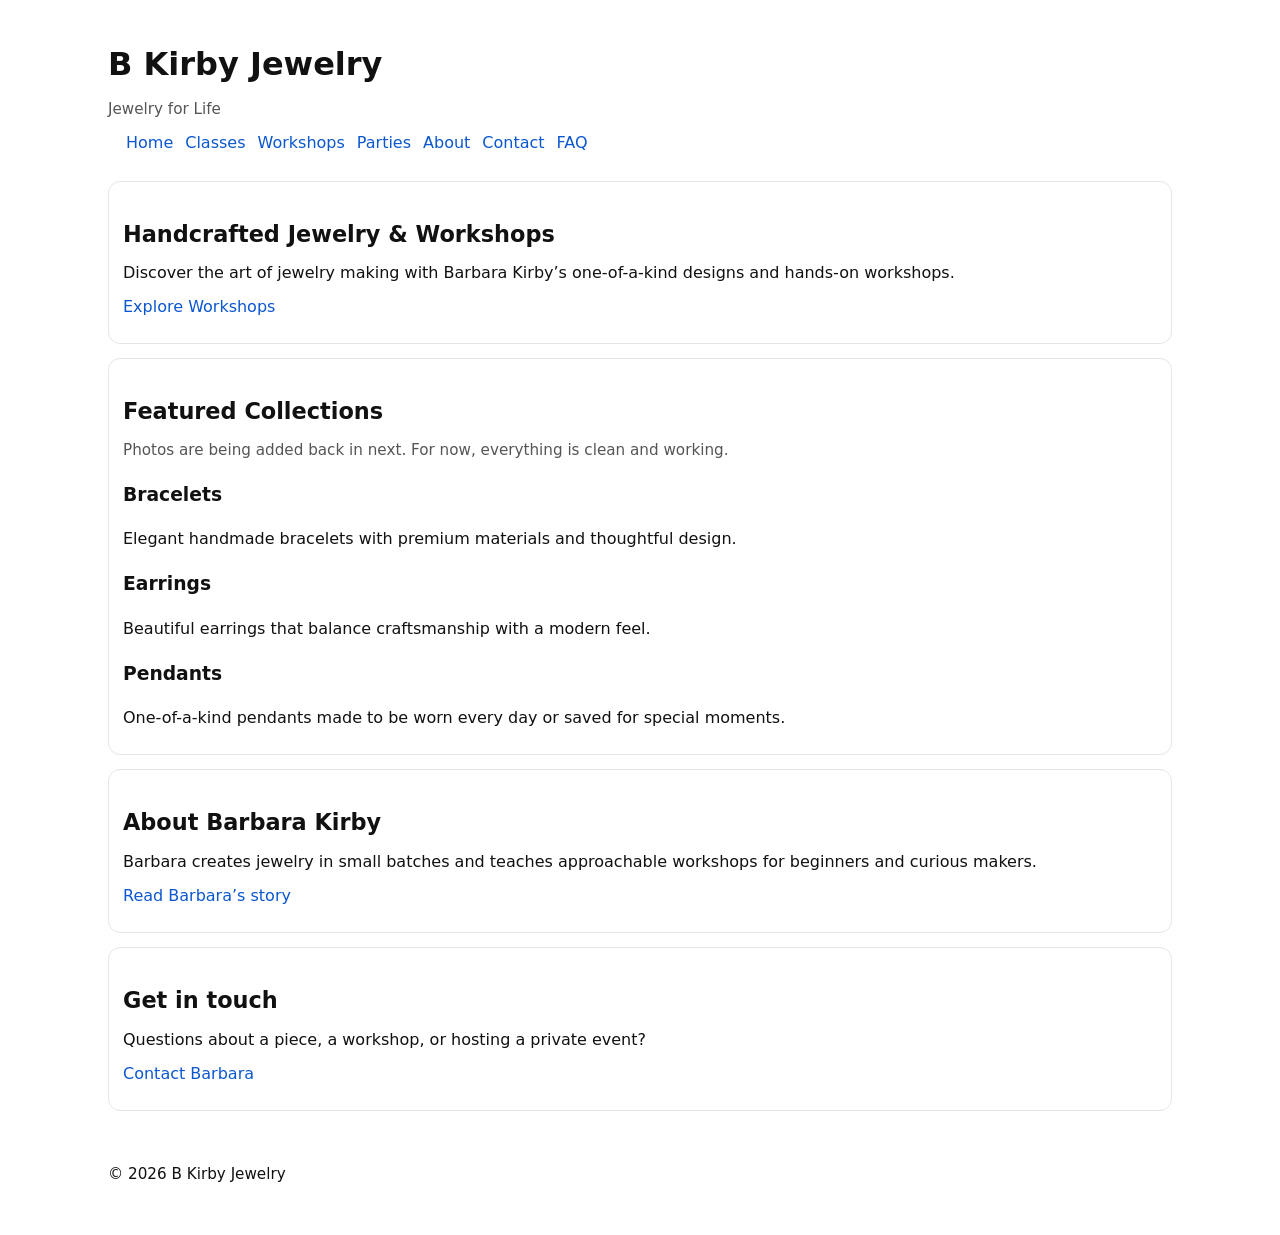
<file: index.html>
<!doctype html>
<html lang="en">
<head>
  <meta charset="utf-8" />
  <meta name="viewport" content="width=device-width,initial-scale=1" />
  <title>B Kirby Jewelry — Handcrafted Jewelry & Workshops</title>

  <link rel="icon" href="/favicon.ico" />
  <link rel="stylesheet" href="/style/app.css" />
</head>

<body>
  <header>
    <h1>B Kirby Jewelry</h1>
    <p class="small">Jewelry for Life</p>

    <nav aria-label="Primary">
      <ul>
        <li><a href="/index.html">Home</a></li>
        <li><a href="/classes.html">Classes</a></li>
        <li><a href="/workshops.html">Workshops</a></li>
        <li><a href="/parties.html">Parties</a></li>
        <li><a href="/about.html">About</a></li>
        <li><a href="/contact.html">Contact</a></li>
        <li><a href="/faq.html">FAQ</a></li>
      </ul>
    </nav>
  </header>

  <main>
    <section class="card">
      <h2>Handcrafted Jewelry &amp; Workshops</h2>
      <p>
        Discover the art of jewelry making with Barbara Kirby’s one-of-a-kind designs
        and hands-on workshops.
      </p>
      <p>
        <a href="/workshops.html">Explore Workshops</a>
      </p>
    </section>

    <section class="card">
      <h2>Featured Collections</h2>
      <p class="small">Photos are being added back in next. For now, everything is clean and working.</p>

      <h3>Bracelets</h3>
      <p>Elegant handmade bracelets with premium materials and thoughtful design.</p>

      <h3>Earrings</h3>
      <p>Beautiful earrings that balance craftsmanship with a modern feel.</p>

      <h3>Pendants</h3>
      <p>One-of-a-kind pendants made to be worn every day or saved for special moments.</p>
    </section>

    <section class="card">
      <h2>About Barbara Kirby</h2>
      <p>
        Barbara creates jewelry in small batches and teaches approachable workshops for beginners
        and curious makers.
      </p>
      <p>
        <a href="/about.html">Read Barbara’s story</a>
      </p>
    </section>

    <section class="card">
      <h2>Get in touch</h2>
      <p>
        Questions about a piece, a workshop, or hosting a private event?
      </p>
      <p>
        <a href="/contact.html">Contact Barbara</a>
      </p>
    </section>
  </main>

  <footer class="small">
    <p>© <span id="y"></span> B Kirby Jewelry</p>
  </footer>

  <script>
    document.getElementById("y").textContent = new Date().getFullYear();
  </script>
</body>
</html>
</file>
<file: style/app.css>
/* BK Kirby Jewelry - baseline styles */
:root {
  --text: #111;
  --muted: #555;
  --link: #0b57d0;
  --bg: #fff;
  --max: 1100px;
}

* { box-sizing: border-box; }

html, body {
  margin: 0;
  padding: 0;
  background: var(--bg);
  color: var(--text);
  font-family: system-ui, -apple-system, Segoe UI, Roboto, Arial, sans-serif;
  line-height: 1.5;
}

a { color: var(--link); text-decoration: none; }
a:hover { text-decoration: underline; }

header, nav, main, footer, section, article, div {
  max-width: var(--max);
  margin: 0 auto;
  padding: 0 18px;
}

header {
  padding-top: 22px;
  padding-bottom: 12px;
}

nav ul {
  list-style: none;
  padding: 0;
  margin: 10px 0 0;
  display: flex;
  flex-wrap: wrap;
  gap: 12px;
}

nav li { margin: 0; }

h1 { font-size: 2rem; margin: 18px 0 8px; }
h2 { font-size: 1.4rem; margin: 22px 0 10px; }
p { margin: 10px 0; color: var(--text); }

img {
  max-width: 100%;
  height: auto;
  display: block;
}

.card {
  border: 1px solid #e6e6e6;
  border-radius: 12px;
  padding: 14px;
  margin: 14px 0;
}

.small { color: var(--muted); font-size: 0.95rem; }

footer {
  padding: 28px 18px 40px;
  color: var(--muted);
  font-size: 0.95rem;
}
</file>
